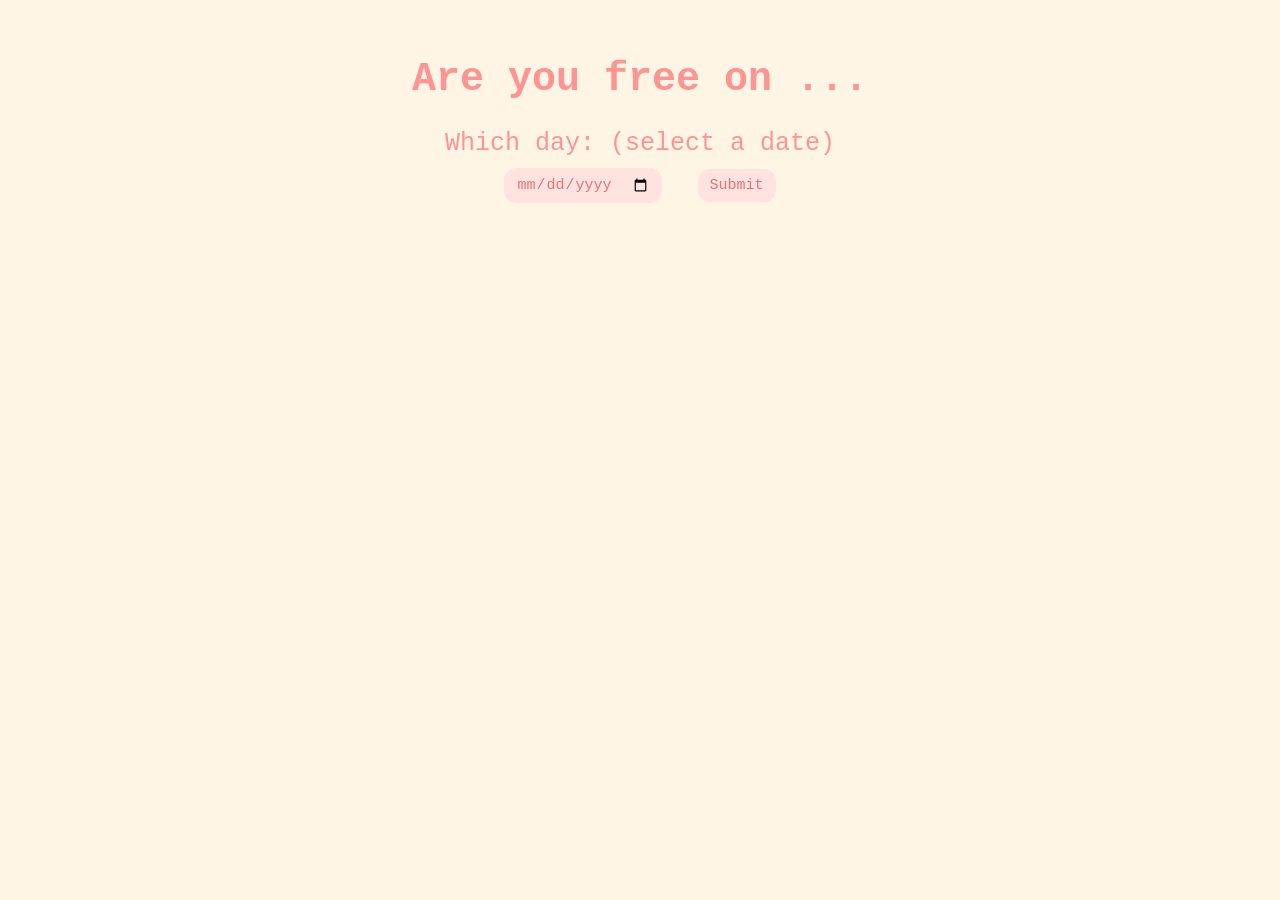
<file: date.html>
<!DOCTYPE html>
<html lang="en">
  <head>
    <meta charset="UTF-8" />
    <meta name="viewport" content="width=device-width, initial-scale=1.0" />
    <title>Date</title>
    <link rel="stylesheet" href="date.css" />
  </head>
  <body>
    <h1 title="choose a date">Are you free on ...</h1>
    <form class="form-group">
      <label>Which day: (select a date)</label>
      <div>
        <input type="date" />
        <button class="button" type="submit" formaction="food.html">
          Submit
        </button>
      </div>
    </form>
  </body>
</html>
</file>
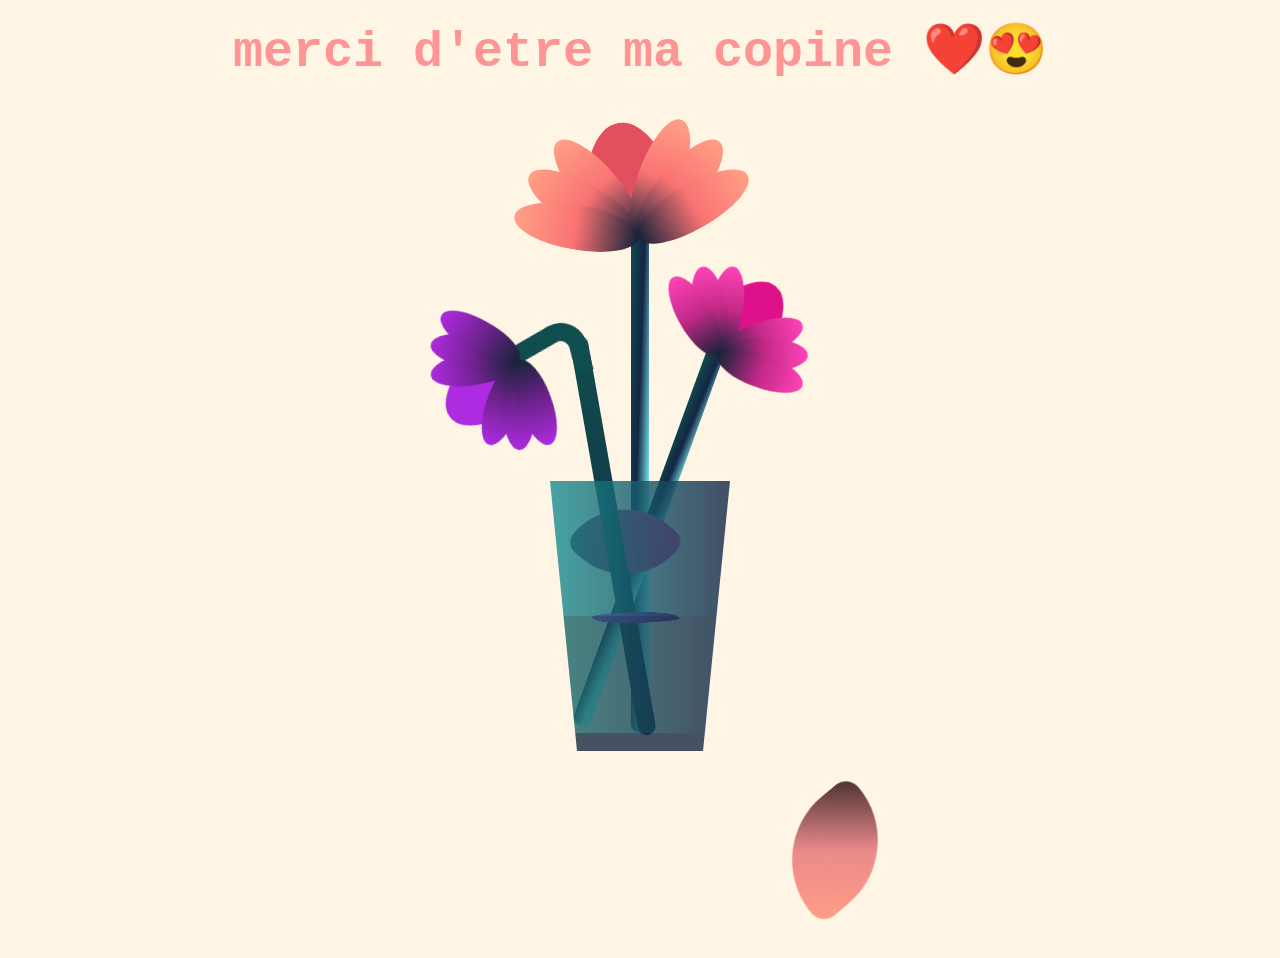
<file: lastpage.html>
<!DOCTYPE html>
<html lang="en">
  <head>
    <meta charset="UTF-8" />
    <meta name="viewport" content="width=device-width, initial-scale=1.0" />
    <title>Document</title>
    <link rel="stylesheet" href="flower.css" />
  </head>
  <body>
    <div id="thankyou"><b>merci d'etre ma copine ❤️😍</b></div>
    <div class="flower">
      <div class="f-wrapper">
        <div class="flower__line"></div>
        <div class="f">
          <div class="flower__leaf flower__leaf--1"></div>
          <div class="flower__leaf flower__leaf--2"></div>
          <div class="flower__leaf flower__leaf--3"></div>
          <div class="flower__leaf flower__leaf--4"></div>
          <div class="flower__leaf flower__leaf--5"></div>
          <div class="flower__leaf flower__leaf--6"></div>
          <div class="flower__leaf flower__leaf--7"></div>
          <div
            class="flower__leaf flower__leaf--8 flower__fall-down--yellow"
          ></div>
        </div>
      </div>

      <div class="f-wrapper f-wrapper--2">
        <div class="flower__line"></div>
        <div class="f">
          <div class="flower__leaf flower__leaf--1"></div>
          <div class="flower__leaf flower__leaf--2"></div>
          <div class="flower__leaf flower__leaf--3"></div>
          <div class="flower__leaf flower__leaf--4"></div>
          <div class="flower__leaf flower__leaf--5"></div>
          <div class="flower__leaf flower__leaf--6"></div>
          <div class="flower__leaf flower__leaf--7"></div>
          <div
            class="flower__leaf flower__leaf--8 flower__fall-down--pink"
          ></div>
        </div>
      </div>

      <div class="f-wrapper f-wrapper--3">
        <div class="flower__line"></div>
        <div class="f">
          <div class="flower__leaf flower__leaf--1"></div>
          <div class="flower__leaf flower__leaf--2"></div>
          <div class="flower__leaf flower__leaf--3"></div>
          <div class="flower__leaf flower__leaf--4"></div>
          <div class="flower__leaf flower__leaf--5"></div>
          <div class="flower__leaf flower__leaf--6"></div>
          <div class="flower__leaf flower__leaf--7"></div>
          <div
            class="flower__leaf flower__leaf--8 flower__fall-down--purple"
          ></div>
        </div>
      </div>
      <div class="flower__glass"></div>
    </div>
  </body>
</html>
</file>
<file: date.css>
body {
  text-align: center;
  margin-top: 30px;
  font-family: "Courier";
  background-color: #fff5e4;
  color: #ff9494;
  display: flex;
  flex-direction: column;
}
h1 {
  font-size: 40px;
}

form .header {
  width: 100%;
  display: flex;
  font-size: 20px;
  margin-bottom: 20px;
  color: #ff9494;
}

.form-group {
  display: flex;
  flex-direction: column;
  justify-content: center;
  font-size: 25px;
}

.button {
  padding: 6px 10px;
  font-size: 15px;
  cursor: pointer;
  margin: 10px;
  font-family: "courier";
  margin-bottom: 10px;
  background-color: #ffe3e1;
  color: #e67373;
  border-radius: 12px;
  border: 2px solid #ffe3e1;
  transition: 0.3s;
}

.button:hover {
  background-color: #ff9494;
  color: #ffe3e1;
  border: 2px solid #ff9494;
}

input[type="date"] {
  padding: 6px 10px;
  font-size: 15px;
  cursor: pointer;
  margin: 10px;
  font-family: "courier";
  margin-bottom: 10px;
  background-color: #ffe3e1;
  color: #e67373;
  border-radius: 12px;
  border: 2px solid #ffe3e1;
}
</file>
<file: flower.css>
*,
*::after,
*::before{
    padding: 0;
    margin: 0;
    box-sizing: border-box;
}

:root{
    --color-bg: linear-gradient(to top,#010329,#000005);
    --color-glass:linear-gradient(to left,#142544,#1a9092);
    --color-water:linear-gradient(to left,#142544,#1b6d6e);
}

body{
    background-color: #FFF5E4;
    min-height: 100vh;
    display: flex;
    flex-direction: column; /* Change the direction to column */
    align-items: center;
    justify-content: flex-start; /* Align items to the start of the container */
    overflow: hidden;
	color: #FF9494;
	font-family: courier;
}

#thankyou {
    width: 100%; /* Ensure it spans the full width */
    text-align: center; /* Keep the text centered */
    margin-top: 20px; /* Add some space at the top */
    z-index: 1000; /* Ensure it's above other elements if needed */
    position: relative; /* Adjust based on layout needs */
	margin-bottom: 400px;
	font-size: 50px;
}

.flower{
    position: relative;
}

.flower__glass{
    width:20vmin;
    height: 30vmin;
    background-image: var(--color-glass);
    clip-path: polygon(0 0, 100% 0, 85% 100%, 15% 100%);
    opacity: .8;
    position: relative;
}

.flower__glass::after{
    content: '';
    position: absolute;
    bottom: 0;
    left: 0;
    background-color: #182843;
    width: 100%;
    height: 2vmin;
}

.flower__glass::before{
    content: '';
    position: absolute;
    bottom: 0;
    left: 0;
    background-image: var(--color-water);
    width: 100%;
    height: 15vmin;
}

.f-wrapper{
    position: absolute;
    left: 45%;
    bottom: 2vmin;
}

.f-wrapper--2{
    left: 50%;
    bottom: 5%;
    transform-origin: 10% left;
    transform: rotate(20deg);
}

.f-wrapper--3{
    left: 30%;
    bottom: 5%;
    transform-origin: 10% left;
    transform: rotate(-10deg);
}

.f-wrapper--3 .flower__line{
    height: 45vmin;
    position: relative;
}

.f-wrapper--3 .flower__line::after{
    content: '';
    position: absolute;
    left:0;
    top: 0;
    width: 6vmin;
    height: 6vmin;
    transform: translate(-69%,-30%) rotate(-5deg);
    border-radius:10vmin 10vmin 0 0;
    border: 2vmin solid  #104d4e;
    border-bottom: transparent;
    border-left: transparent;
}

.f-wrapper--3 .flower__line::before{
    content: '';
    position: absolute;
    left:-40%;
    top: -1%;
    width: 6vmin;
    height: 2vmin;
    transform-origin: right;
    transform: translate(-100%,-80%) rotate(-20deg);
    background-color: #104d4e;
    border-radius: 2vmin;
}

.f-wrapper--3 .flower__line{
    background-image: linear-gradient(to top,#142544,#104d4e);
}


.f-wrapper--2 .flower__line{
    height: 45vmin;
}

.f-wrapper--2 .f{
    transform: translateX(-50%) rotate(20deg);
}

.f-wrapper--3 .f{
    transform: translate(-350%,-50%) rotate(-120deg);
}

.f-wrapper--2 .flower__leaf:not(:first-child){
    width: 3.8vmin;
    height: 10vmin;
    background-image: linear-gradient(to bottom, #ff43b6 ,#c22887, #1a233a 99%);
}

.f-wrapper--3 .flower__leaf:not(:first-child){
    width: 3.8vmin;
    height: 10vmin;
    background-image: linear-gradient(to bottom, #ad2be0 ,#712291, #1a233a 99%);
}

.f-wrapper--3 .flower__leaf--1{
    width: 8vmin;
    height: 10vmin;
    bottom: 2vmin;
    background-color: #ad2be0;
}

.f-wrapper--2 .flower__leaf--1{
    width: 8vmin;
    height: 10vmin;
    bottom: 2vmin;
    background-color: #de118b;
}

.f-wrapper--2 .f .flower__leaf--8{
    width: 10vmin;
    height: 9vmin;
    bottom: 3vmin;
    left: -30%;
    transform: rotate(-50deg);
    background-image: linear-gradient(to left bottom, #ff43b6 ,#4d1337);;
}

.f-wrapper--3 .f .flower__leaf--8{
    width: 10vmin;
    height: 9vmin;
    left: -10% !important;
    background-image: linear-gradient(to left bottom, #ad2be0 ,#712291);;
}

.flower__line{
    width: 2vmin;
    height: 56vmin;
    background-image: linear-gradient(to left top,#82fdff 20%,#142544,#104d4e);
    border-radius: 4vmin;
}

.f{
    position: absolute;
    top: 1vmin;
    left: 50%;
    transform: translateX(-50%) rotate(-10deg);
    width: 2vmin;
    height: 2vmin;
}


.flower__leaf{
    position: absolute;
    left: 50%;
    bottom: 2vmin;
    transform: translateX(-50%);
    width: 5vmin;
    height: 14vmin;
    background-image: linear-gradient(to bottom, #ffa085 ,#fa7373, #1a233a 99%);

    clip-path: ellipse(50% 50% at 50% 50%);
    transform-origin: center bottom;
    animation: open-flower 2s 1s backwards;
}

.flower__leaf--1{
    width: 10vmin;
    height: 12vmin;
    bottom: 3vmin;
    border-radius: 50% 50% 50% 50% / 80% 80% 20% 20%;
    background-color: #e24f5f;
    background-image: none;
    animation: open-flowe--middle  1.4s 1s backwards;
}

.flower__leaf--2{
    transform: translateX(-50%) rotate(-30deg);
}
.flower__leaf--3{
    transform: translateX(-50%) rotate(-50deg);
}
.flower__leaf--4{
    transform: translateX(-50%) rotate(-70deg);
}

.flower__leaf--5{
    transform: translateX(-50%) rotate(30deg);
}

.flower__leaf--6{
    transform: translateX(-50%) rotate(50deg);
}

.flower__leaf--7{
    transform: translateX(-50%) rotate(70deg);
}

.flower__leaf--8{
    width: 13vmin;
    height: 11vmin;
    bottom: 6vmin;
    left: -30%;
    border-radius: none;
    clip-path: none;
    border-radius: 10vmin 2vmin 10vmin 2vmin;
    transform: rotate(-55deg);
    background-image: linear-gradient(to left bottom, #ffa085 ,#eb8b8b,#492f2f 98%);
}

.flower__fall-down--yellow{
    animation: flower-fall-down-yellow  8s 1.2s linear forwards;
}

.flower__fall-down--pink{
    animation: flower-fall-down-pink  5s 1.2s linear forwards;
}

.flower__fall-down--purple{
    bottom: 4vmin;
    animation:flower-fall-down-purple  6s 1.2s linear forwards, flower-falling 6s 7.2s linear infinite;
}


@keyframes open-flower{
        0%{
            transform:  translateX(-50%) rotate(0);
        }
}

@keyframes open-flowe--middle {
    0%{
        opacity: 0;
        transform: translateX(-50%) scale(0);
    }
}

@keyframes flower-fall-down-pink {

    0%{
        transform: rotate(-55deg);
    }

    50%{
        transform: rotateX(-100deg);
    }

    100%{
        transform:translate(2vmin,28vmin);
    }

}

@keyframes flower-fall-down-yellow {

    0%{
        transform: rotate(-55deg);
    }

    50%{
        bottom: 3vmin;
        transform: rotateX(-100deg);
    }

    100%{
        transform:translate(2vmin,70vmin) rotate(150deg);
    }

}

@keyframes flower-fall-down-purple {

    0%{
        transform: rotate(-50deg);
    }

    25%{
        bottom: 1vmin ;
        transform: rotateX(-100deg);
        perspective: 0px;
    }

    50%{
        perspective: 0px;
        transform:translate(-30vmin,2vmin) rotate(90deg);
    }

    75%{
        perspective: 0px;
        transform:translate(-34vmin,-2vmin);
    }

    100%{
        transform-origin: center;
        transform:translate(-34vmin,-2vmin) rotateY(-80deg) rotateX(35deg);
    }

}

@keyframes flower-falling {
    0%,100%{
        transform-origin: center;
        transform:translate(-34vmin,-2vmin) rotateY(-80deg) rotateX(35deg);
    }

    25%{
        transform-origin: center;
        transform:translate(-34.4vmin,-2vmin) rotateY(-84deg) rotateX(35deg);
    }

    50%{
        transform-origin: center;
        transform:translate(-32vmin,-4.2vmin) rotateY(-80deg) rotateX(35deg);
    }

    75%{
        transform-origin: center;
        transform:translate(-36vmin,1.1vmin) rotateY(-80deg) rotateX(35deg);
    }
}
</file>
